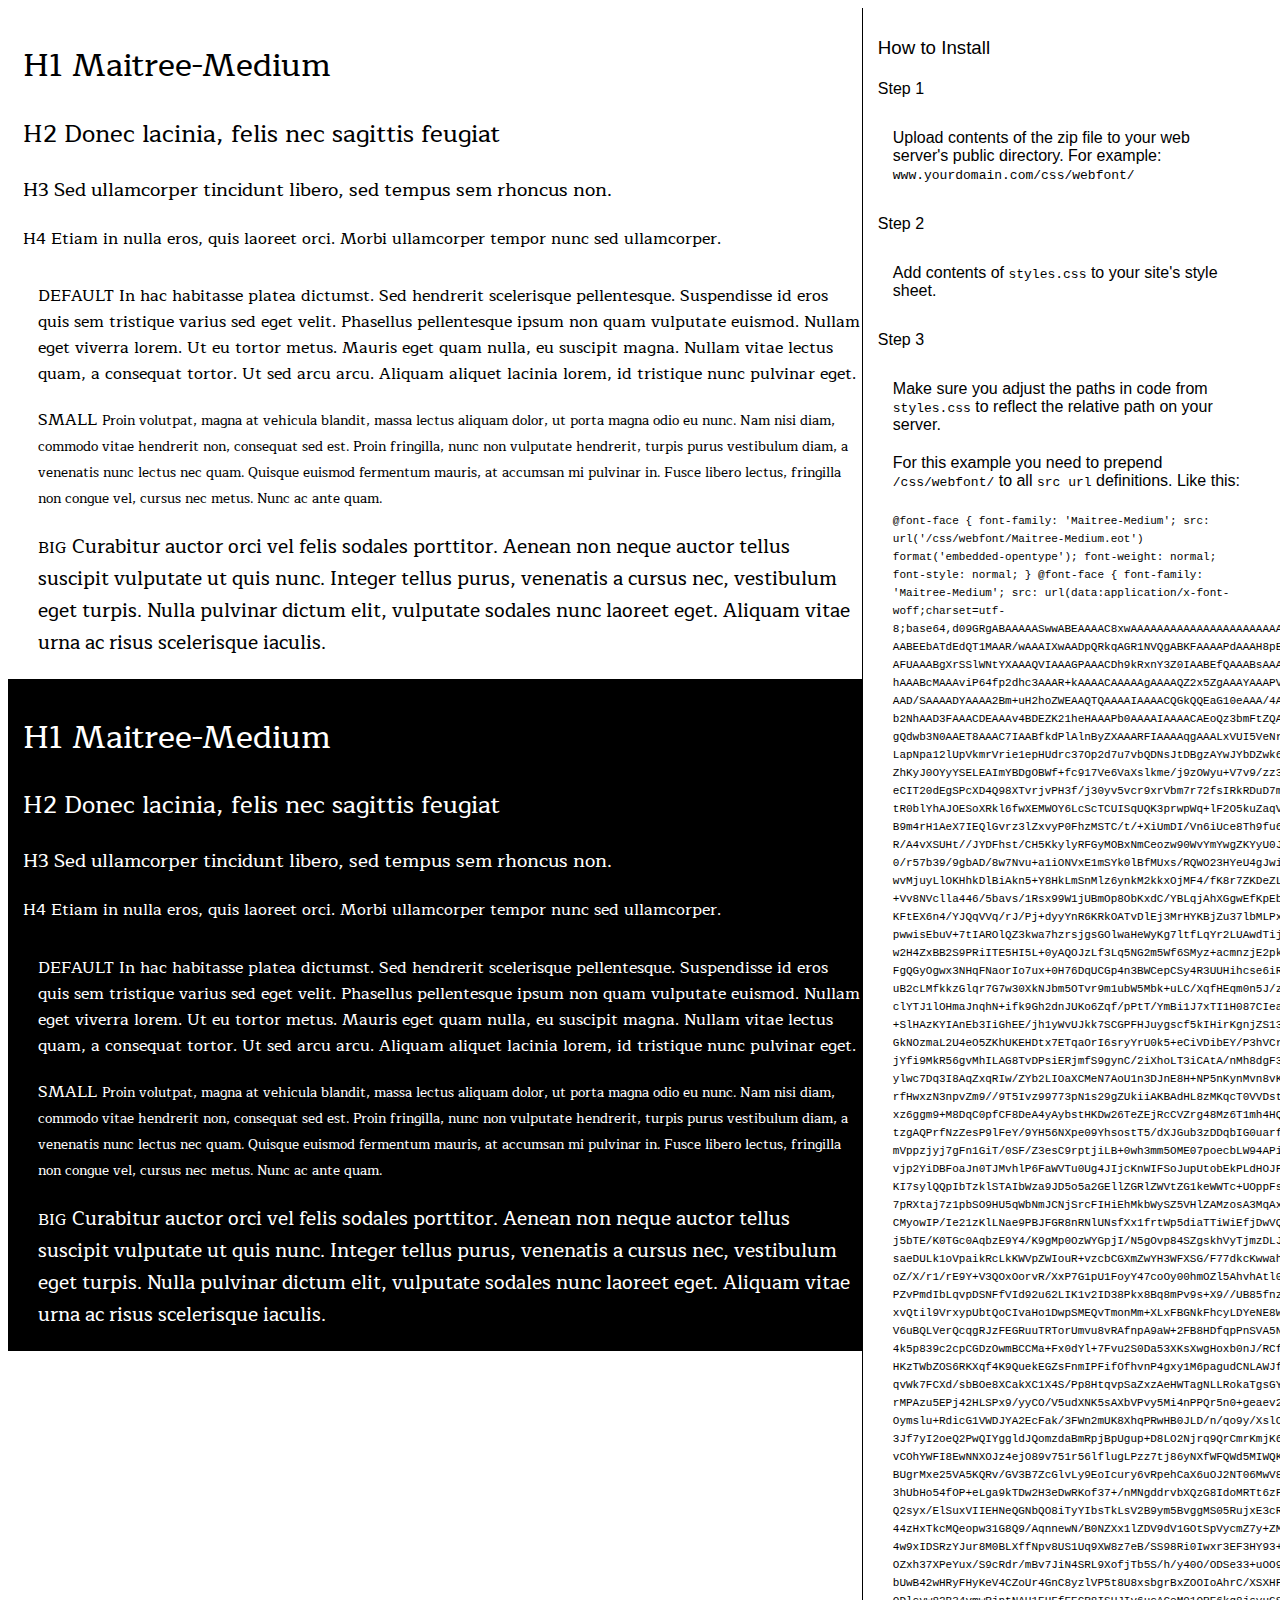
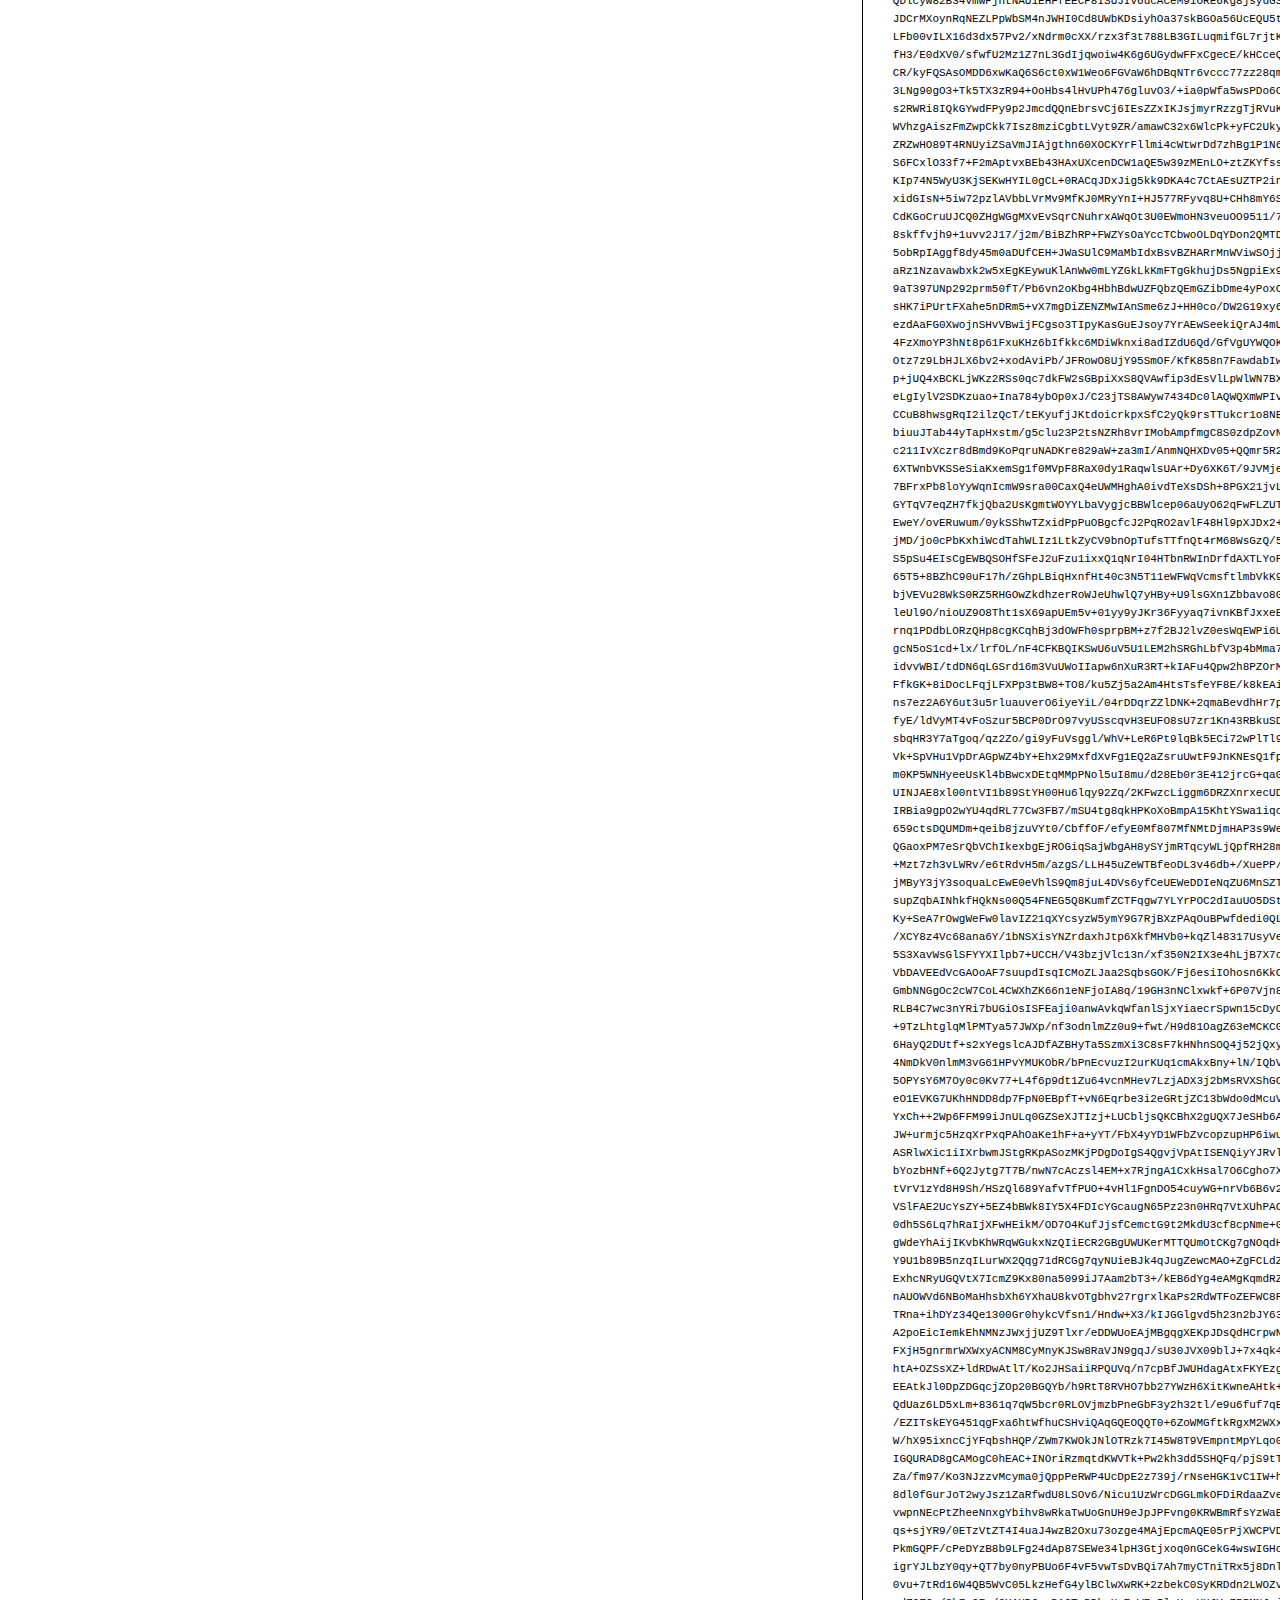
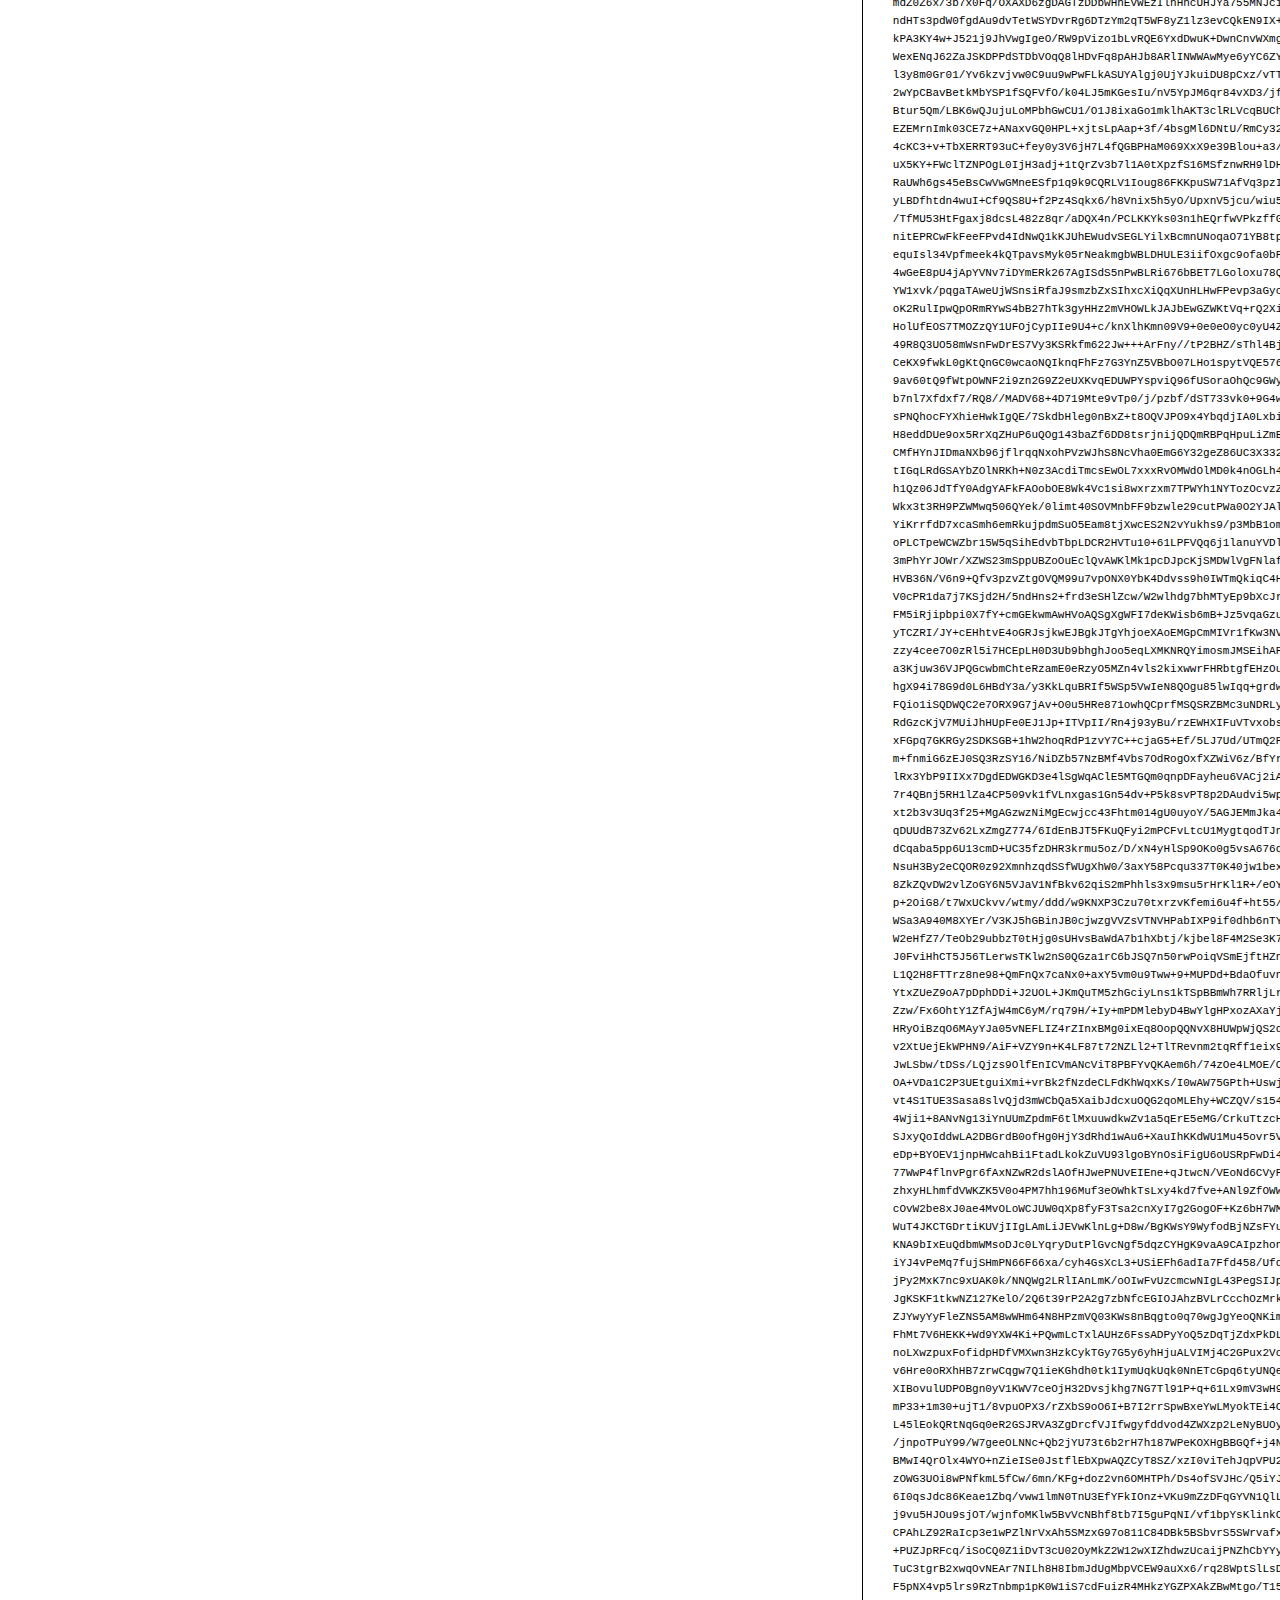
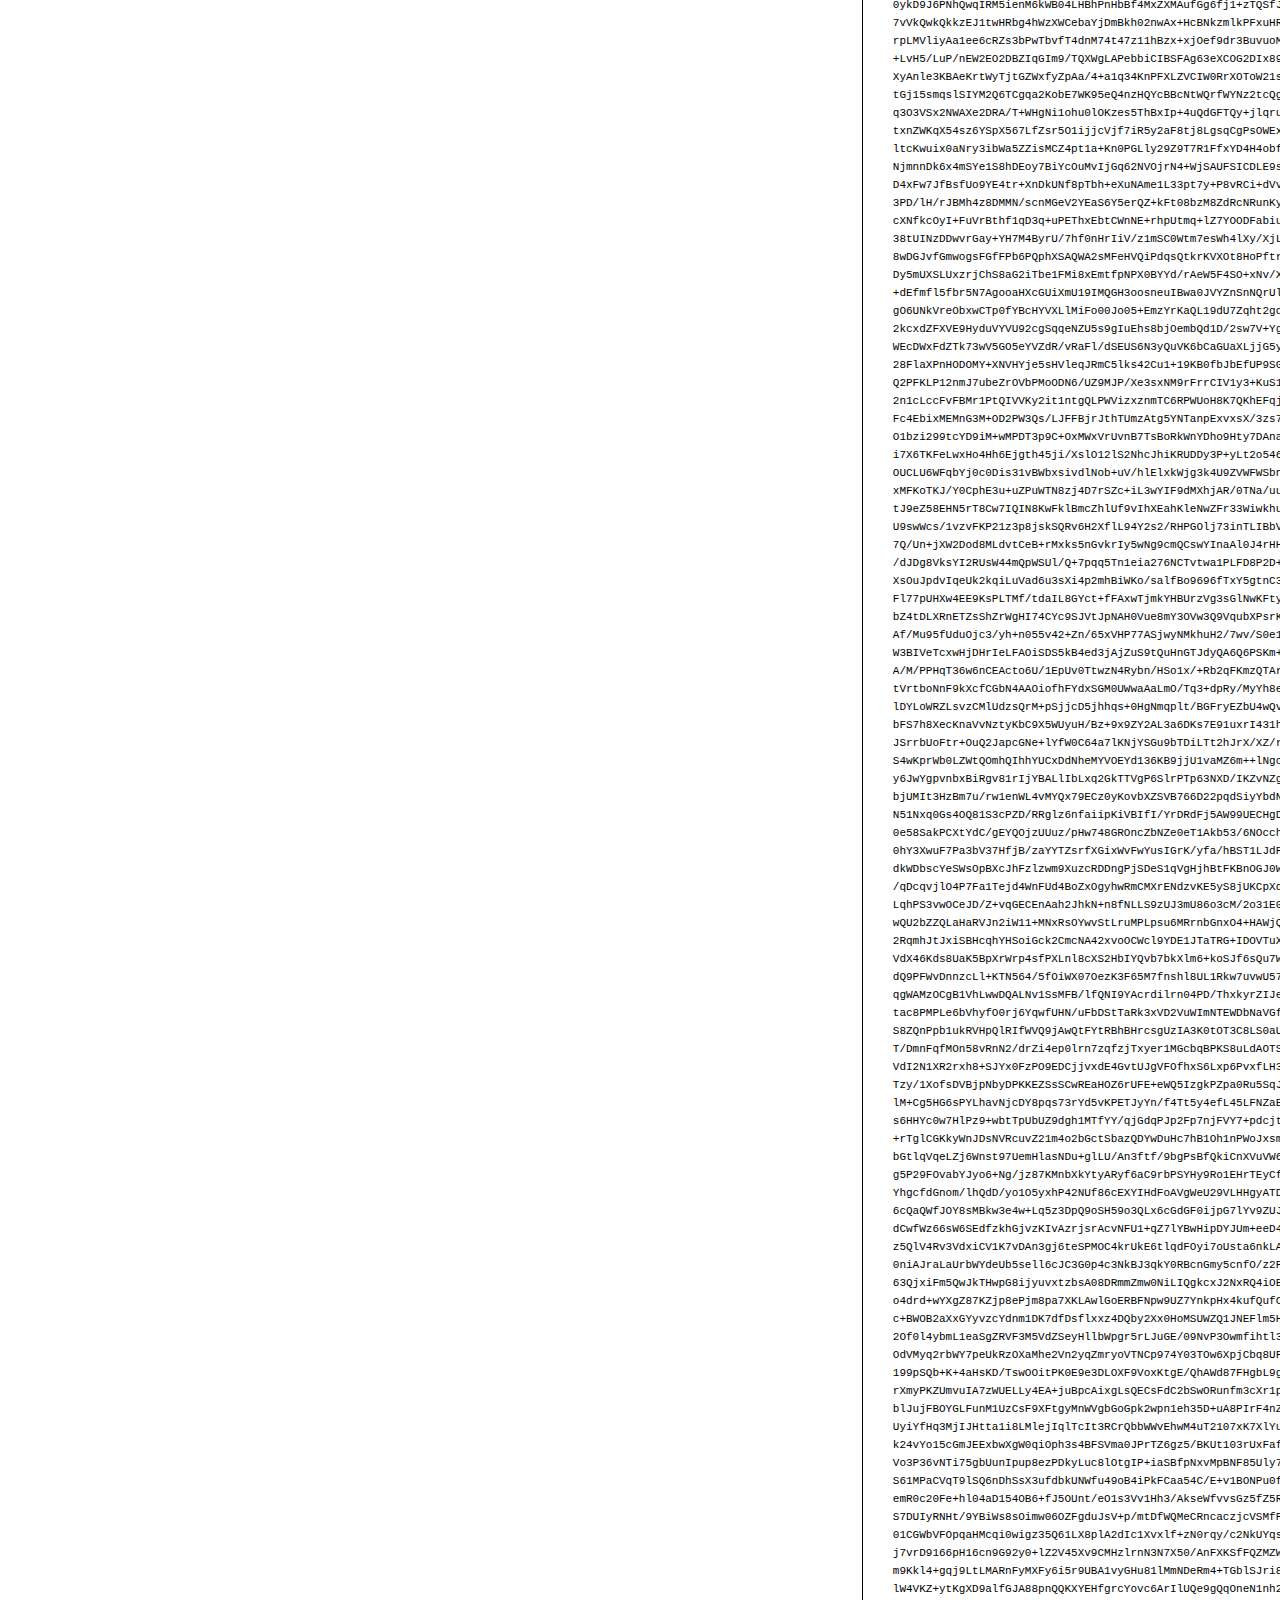
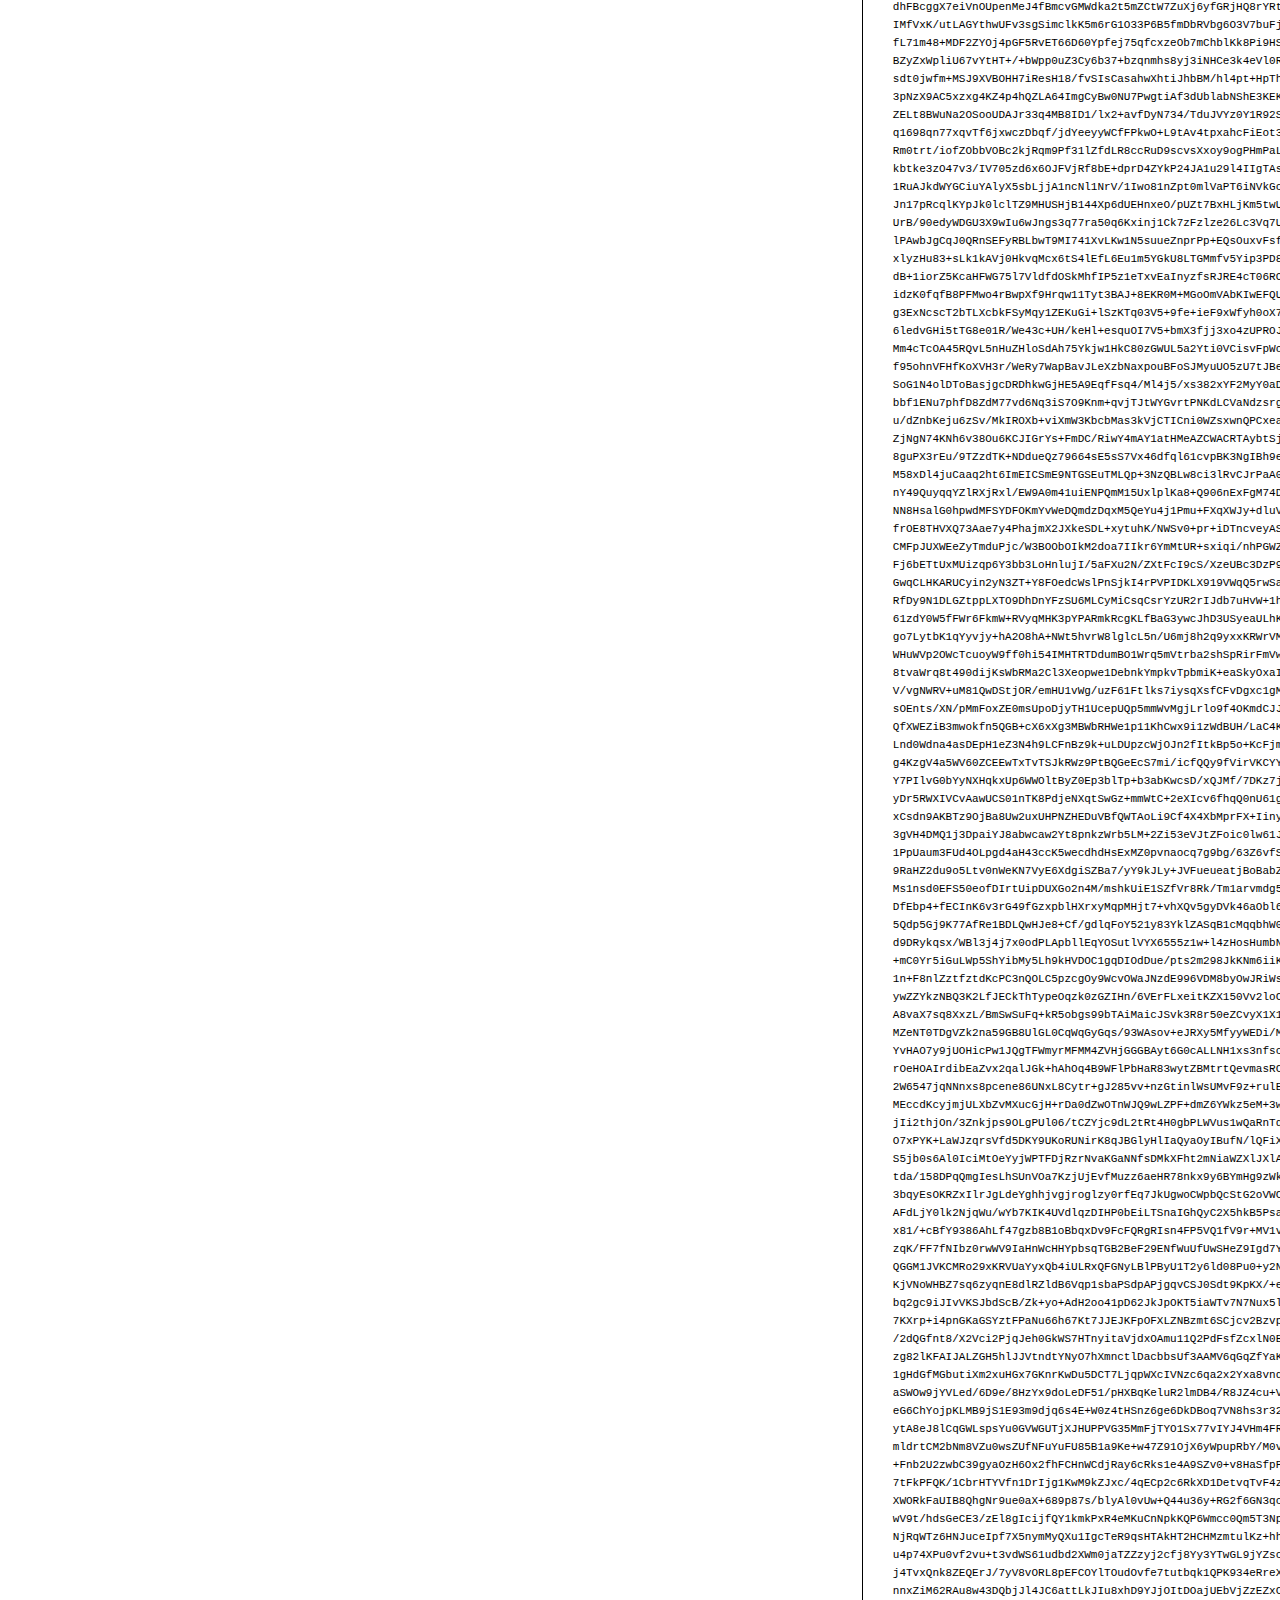
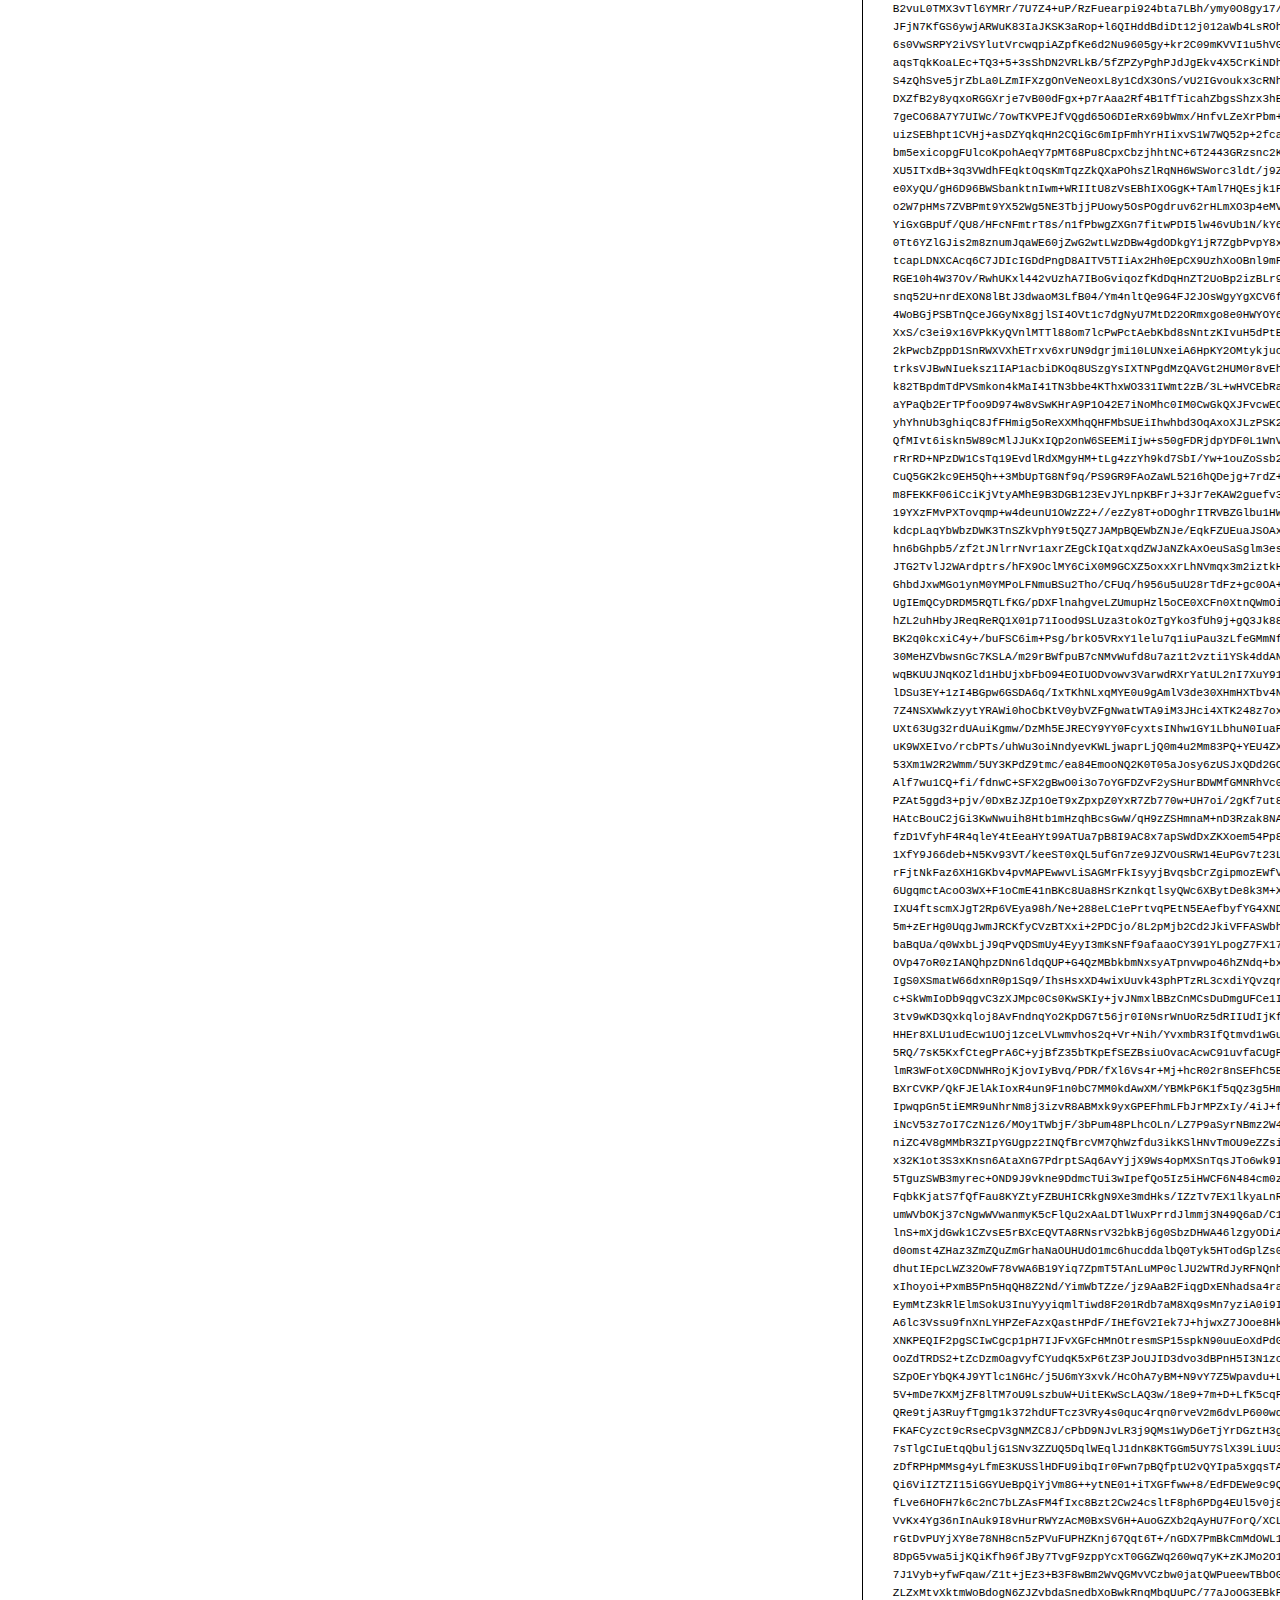
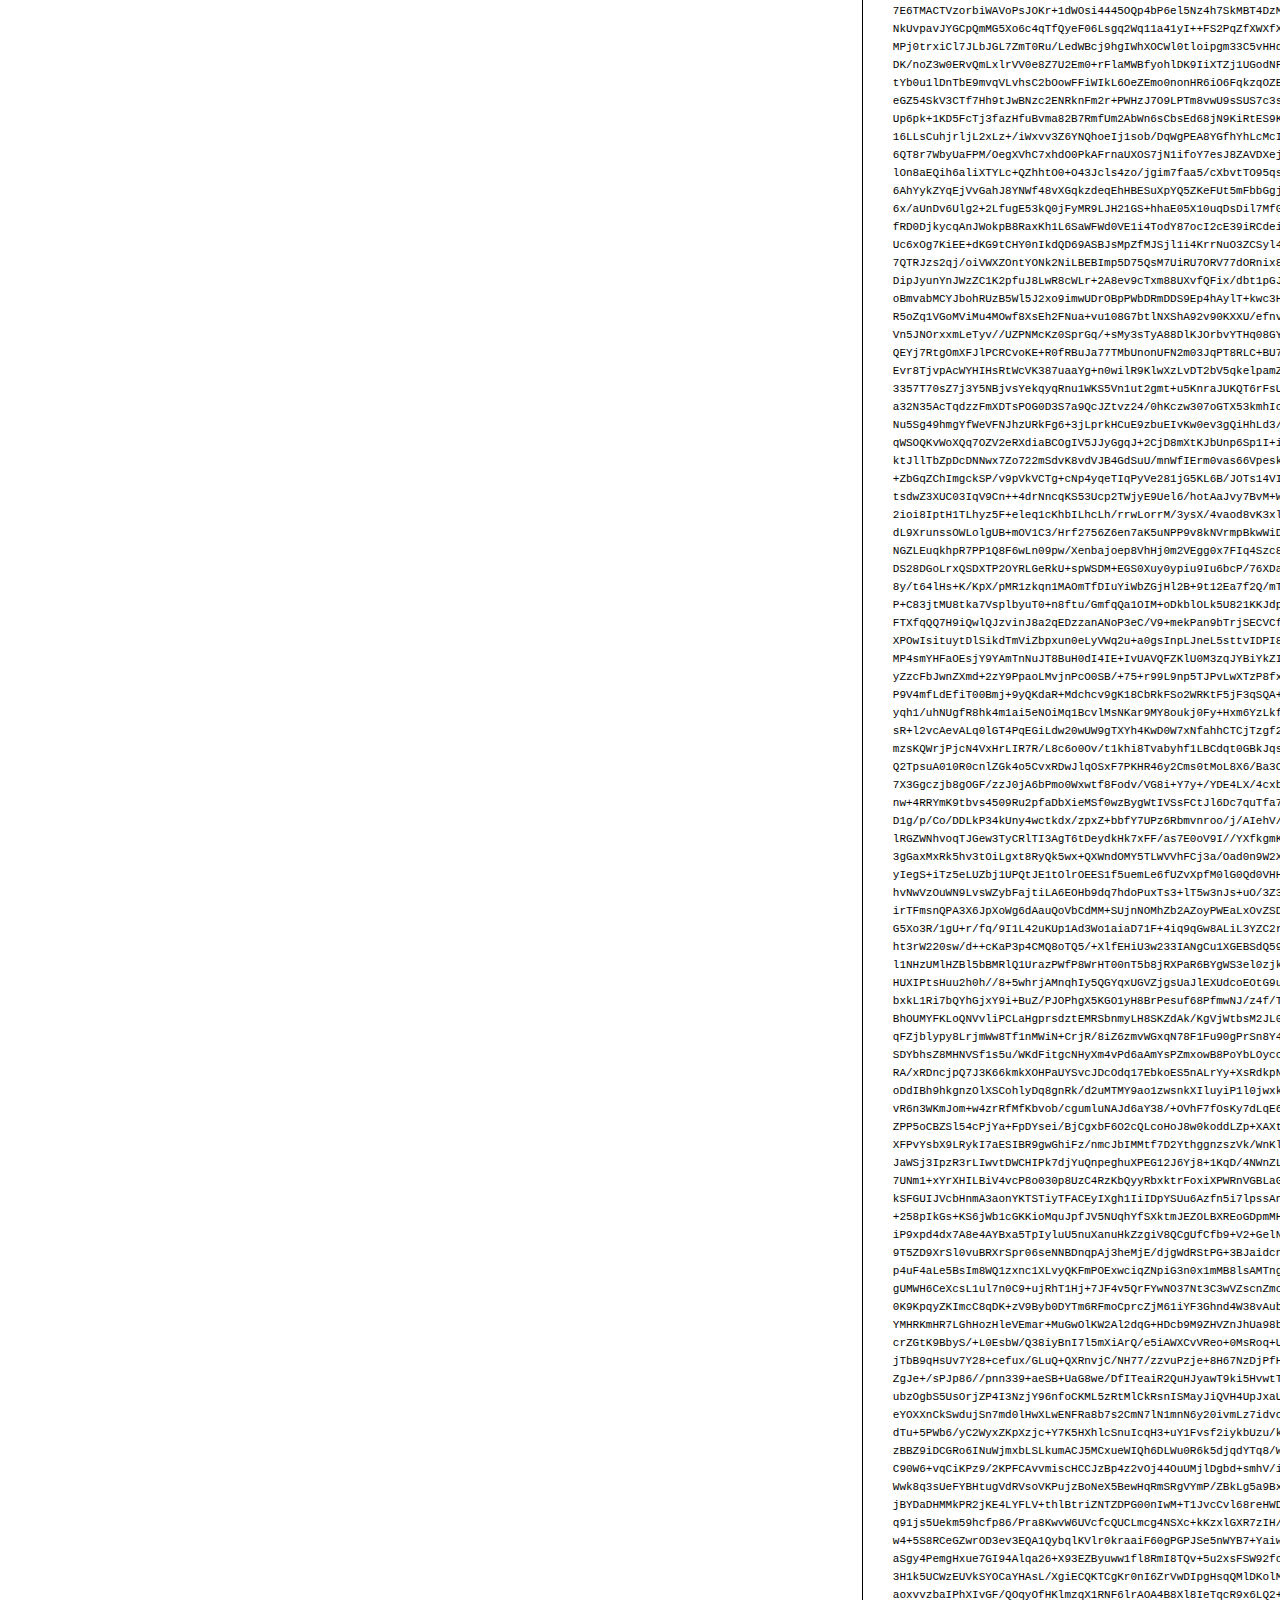
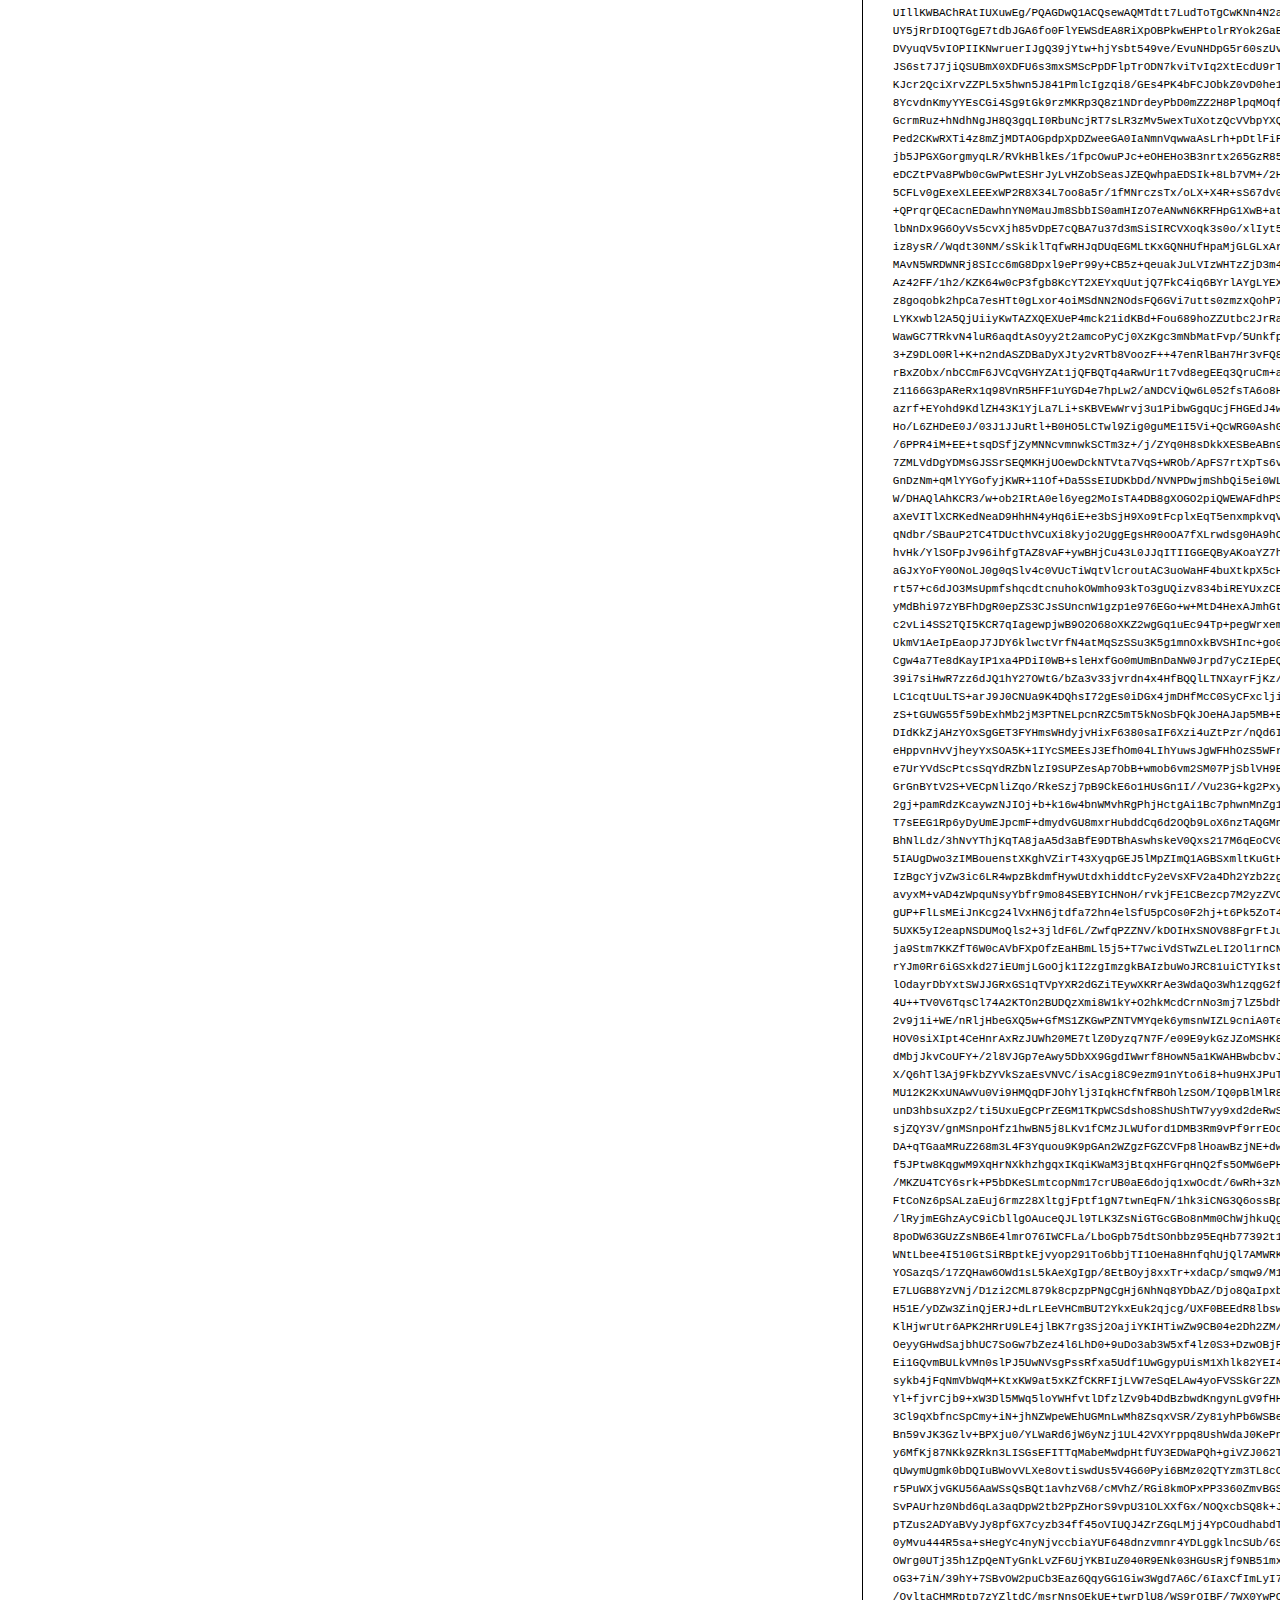
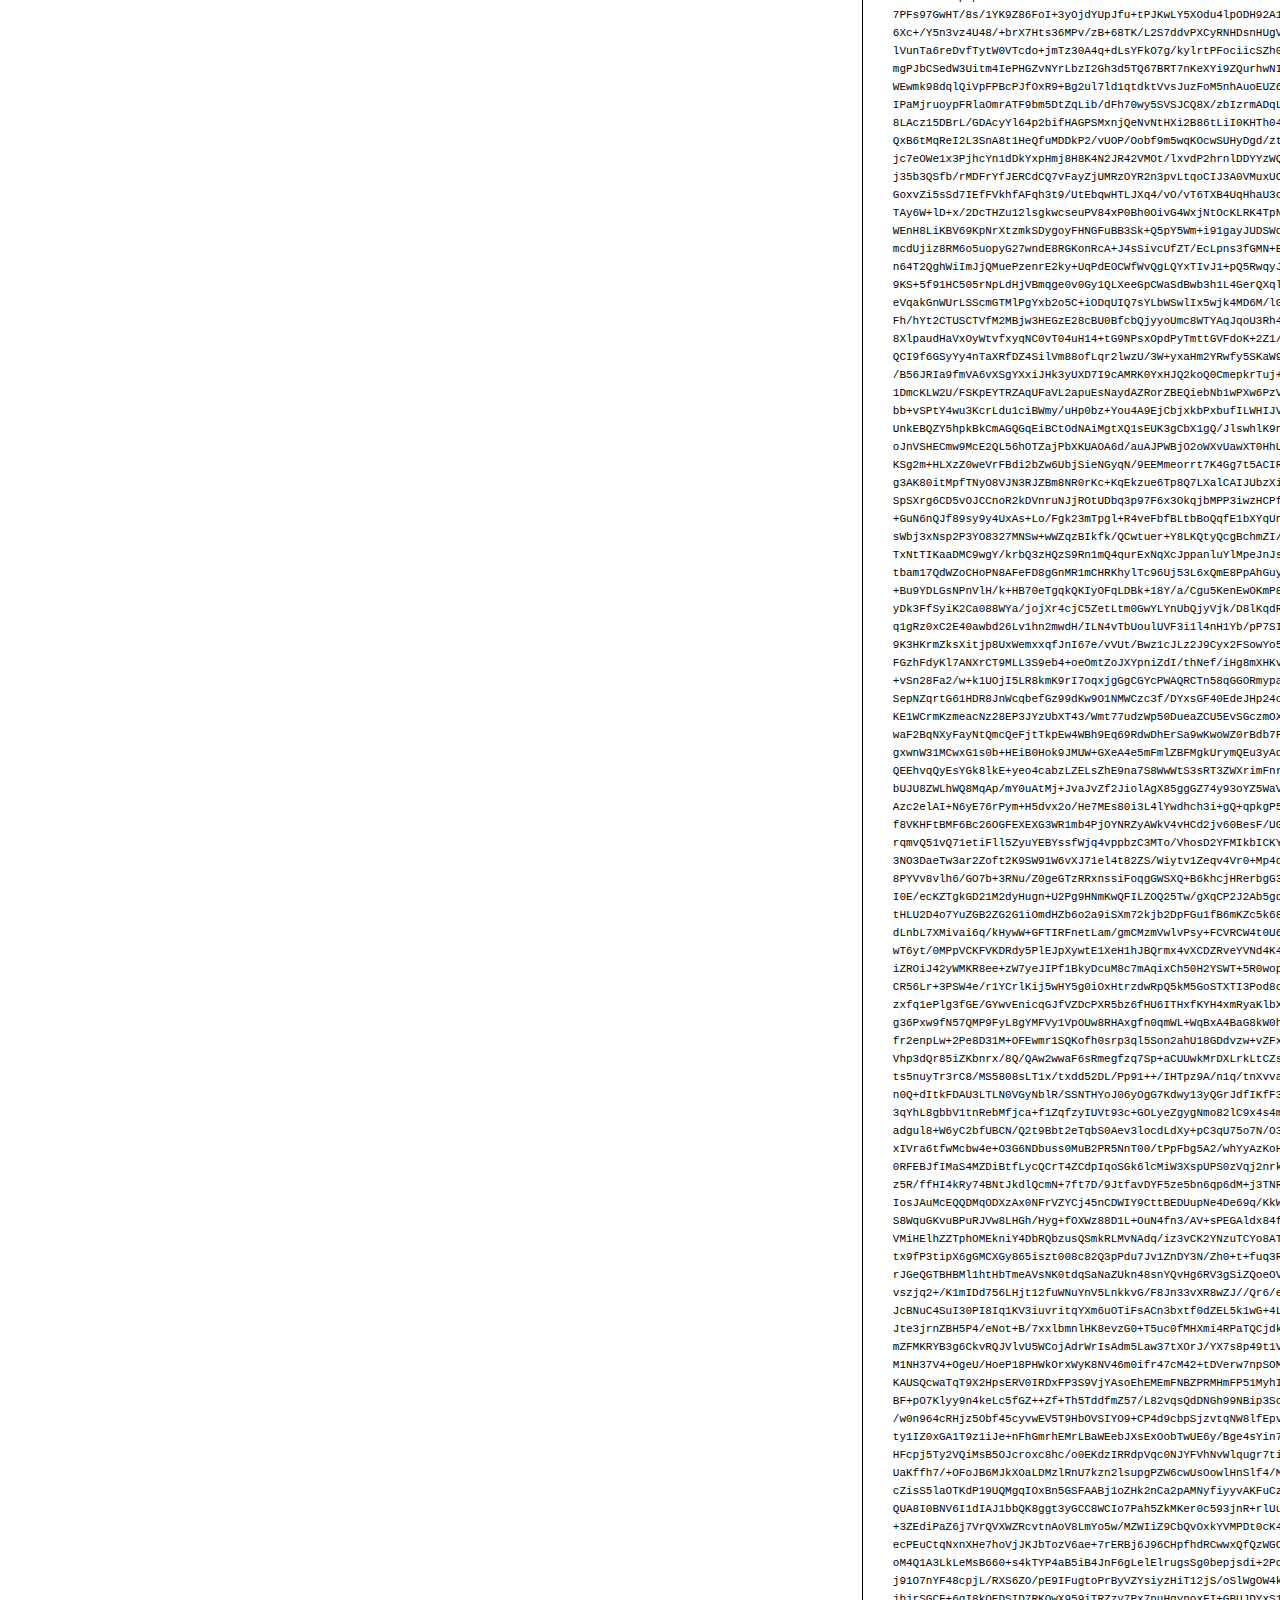
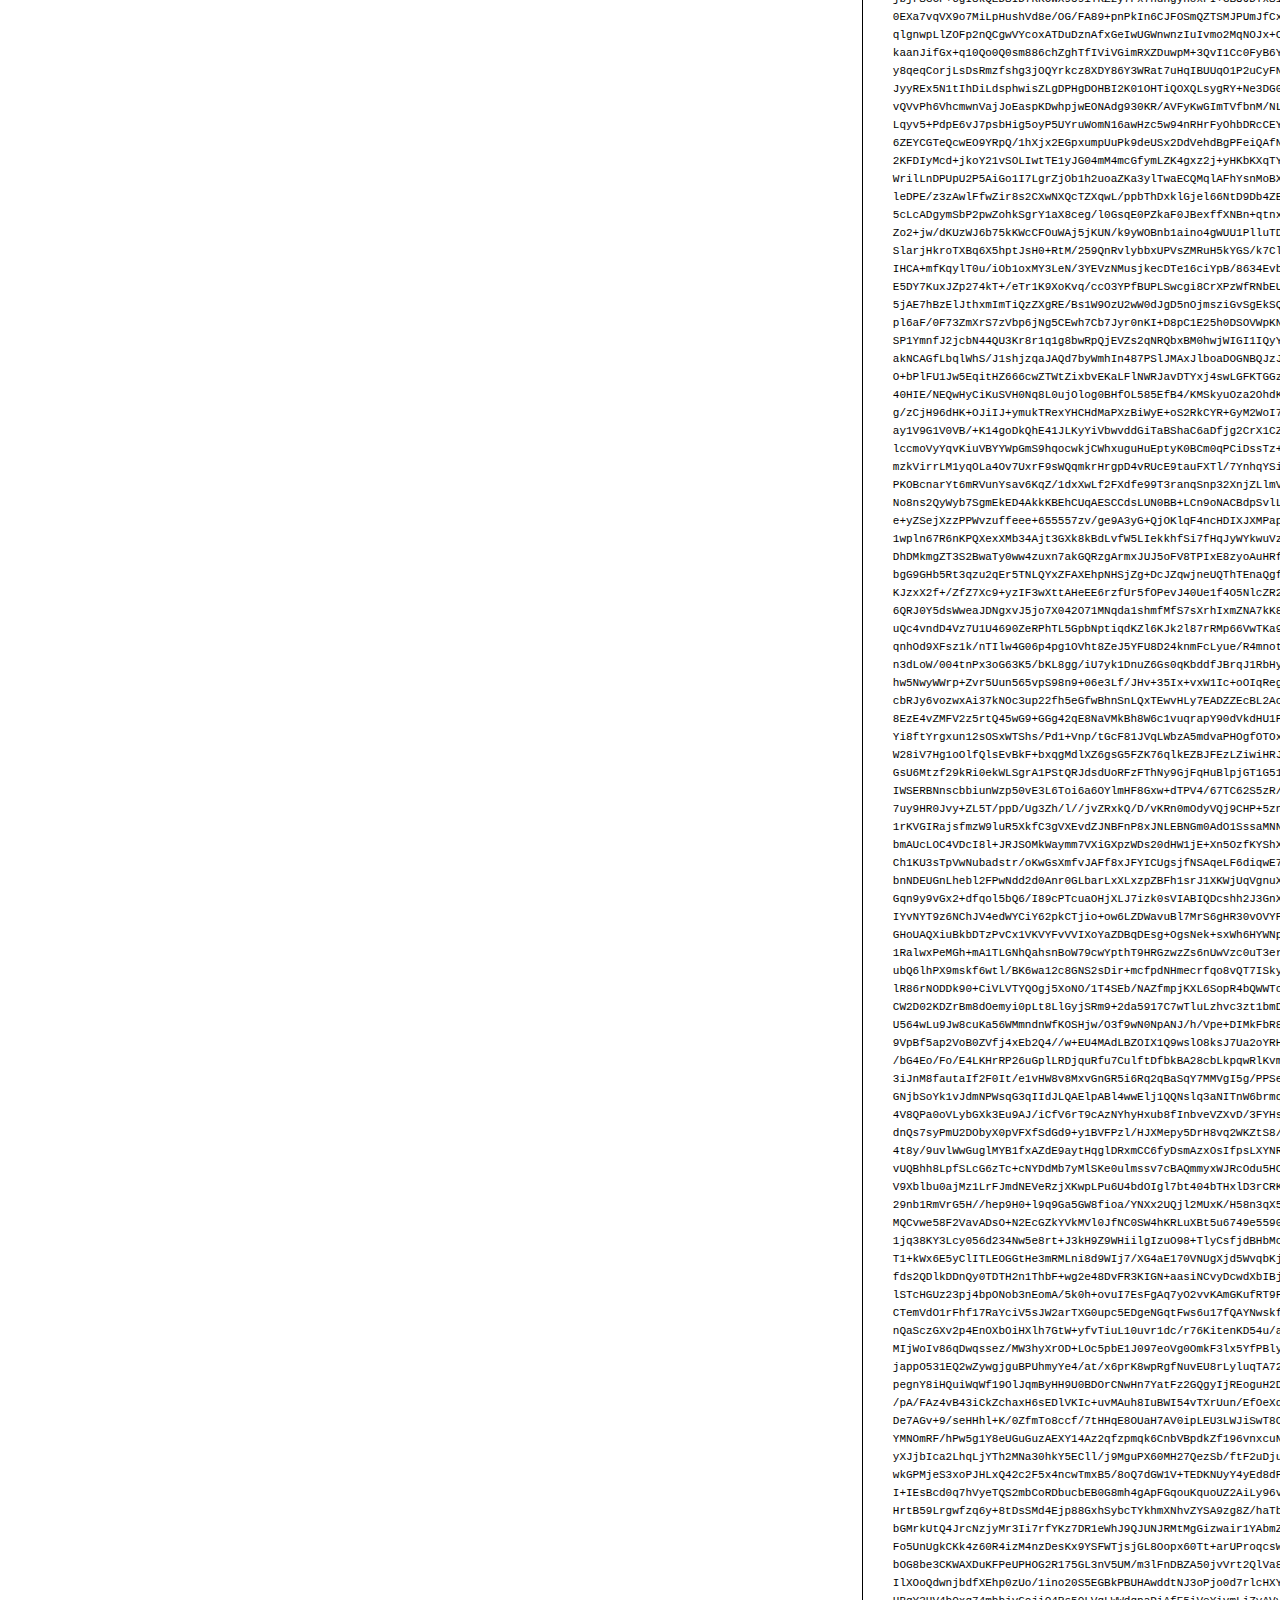
<file: Machine_Management/Machine_Master/static/Font/Maitree-Medium/preview.html>
<!DOCTYPE html>
<html>
<head>
<title>
Maitree-Medium
 - Web font preview
</title>
<style type='text/css'>

@font-face {
  font-family: 'Maitree-Medium';
  src: url('Maitree-Medium.eot') format('embedded-opentype');
  font-weight: normal;
  font-style: normal;
}

@font-face {
  font-family: 'Maitree-Medium';
  src:  url([data-uri]) format('woff'), url('Maitree-Medium.ttf')  format('truetype'), url('Maitree-Medium.svg#Maitree-Medium') format('svg');
  font-weight: normal;
  font-style: normal;
}



body { font-family: 'Maitree-Medium' !important; }
h1, h2, h3, h4 { font-weight: normal; }
.reg { color:black; background:white; }
.inverse { color:white; background:black; }
div { padding: 10px 15px; }
.right { background:white; width:30%; float: right; font-family: sans-serif; border: 1px solid black; border-width: 0 0 1px 1px;}
</style>
</head>
<body>
<div class='right'>
<h3>How to Install</h3>
<h4>Step 1</h4>
<div>
Upload contents of the zip file to your web server's public directory. For example:
<code>www.yourdomain.com/css/webfont/</code>
</div>
<h4>Step 2</h4>
<div>
Add contents of
<code>styles.css</code>
to your site's style sheet.
</div>
<h4>Step 3</h4>
<div>
Make sure you adjust the paths in code from
<code>styles.css</code>
to reflect the relative path on your server.
</div>
<div>
For this example you need to prepend
<code>/css/webfont/</code>
to all
<code>src url</code>
definitions. Like this:
</div>
<div>
<code style='font-size:11px;'>@font-face {
  font-family: 'Maitree-Medium';
  src: url('/css/webfont/Maitree-Medium.eot') format('embedded-opentype');
  font-weight: normal;
  font-style: normal;
}

@font-face {
  font-family: 'Maitree-Medium';
  src:  url([data-uri]) format('woff'), url('/css/webfont/Maitree-Medium.ttf')  format('truetype'), url('/css/webfont/Maitree-Medium.svg#Maitree-Medium') format('svg');
  font-weight: normal;
  font-style: normal;
}</code>
</div>
</div>
<div class='reg'>
<h1>
H1
Maitree-Medium
</h1>
<h2>
H2
Donec lacinia, felis nec sagittis feugiat
</h2>
<h3>
H3
Sed ullamcorper tincidunt libero, sed tempus sem rhoncus non.
</h3>
<h4>
H4
Etiam in nulla eros, quis laoreet orci. Morbi ullamcorper tempor nunc sed ullamcorper.
</h4>
<div>
DEFAULT
In hac habitasse platea dictumst. Sed hendrerit scelerisque pellentesque. Suspendisse id eros quis sem tristique varius sed eget velit. Phasellus pellentesque ipsum non quam vulputate euismod. Nullam eget viverra lorem. Ut eu tortor metus. Mauris eget quam nulla, eu suscipit magna. Nullam vitae lectus quam, a consequat tortor. Ut sed arcu arcu. Aliquam aliquet lacinia lorem, id tristique nunc pulvinar eget.
</div>
<div>
SMALL
<small>
Proin volutpat, magna at vehicula blandit, massa lectus aliquam dolor, ut porta magna odio eu nunc. Nam nisi diam, commodo vitae hendrerit non, consequat sed est. Proin fringilla, nunc non vulputate hendrerit, turpis purus vestibulum diam, a venenatis nunc lectus nec quam. Quisque euismod fermentum mauris, at accumsan mi pulvinar in. Fusce libero lectus, fringilla non congue vel, cursus nec metus. Nunc ac ante quam.
</small>
</div>
<div>
BIG
<big>
Curabitur auctor orci vel felis sodales porttitor. Aenean non neque auctor tellus suscipit vulputate ut quis nunc. Integer tellus purus, venenatis a cursus nec, vestibulum eget turpis. Nulla pulvinar dictum elit, vulputate sodales nunc laoreet eget. Aliquam vitae urna ac risus scelerisque iaculis.
</big>
</div>

</div>
<div class='inverse'>
<h1>
H1
Maitree-Medium
</h1>
<h2>
H2
Donec lacinia, felis nec sagittis feugiat
</h2>
<h3>
H3
Sed ullamcorper tincidunt libero, sed tempus sem rhoncus non.
</h3>
<h4>
H4
Etiam in nulla eros, quis laoreet orci. Morbi ullamcorper tempor nunc sed ullamcorper.
</h4>
<div>
DEFAULT
In hac habitasse platea dictumst. Sed hendrerit scelerisque pellentesque. Suspendisse id eros quis sem tristique varius sed eget velit. Phasellus pellentesque ipsum non quam vulputate euismod. Nullam eget viverra lorem. Ut eu tortor metus. Mauris eget quam nulla, eu suscipit magna. Nullam vitae lectus quam, a consequat tortor. Ut sed arcu arcu. Aliquam aliquet lacinia lorem, id tristique nunc pulvinar eget.
</div>
<div>
SMALL
<small>
Proin volutpat, magna at vehicula blandit, massa lectus aliquam dolor, ut porta magna odio eu nunc. Nam nisi diam, commodo vitae hendrerit non, consequat sed est. Proin fringilla, nunc non vulputate hendrerit, turpis purus vestibulum diam, a venenatis nunc lectus nec quam. Quisque euismod fermentum mauris, at accumsan mi pulvinar in. Fusce libero lectus, fringilla non congue vel, cursus nec metus. Nunc ac ante quam.
</small>
</div>
<div>
BIG
<big>
Curabitur auctor orci vel felis sodales porttitor. Aenean non neque auctor tellus suscipit vulputate ut quis nunc. Integer tellus purus, venenatis a cursus nec, vestibulum eget turpis. Nulla pulvinar dictum elit, vulputate sodales nunc laoreet eget. Aliquam vitae urna ac risus scelerisque iaculis.
</big>
</div>

</div>
</body>
</html>
</file>
